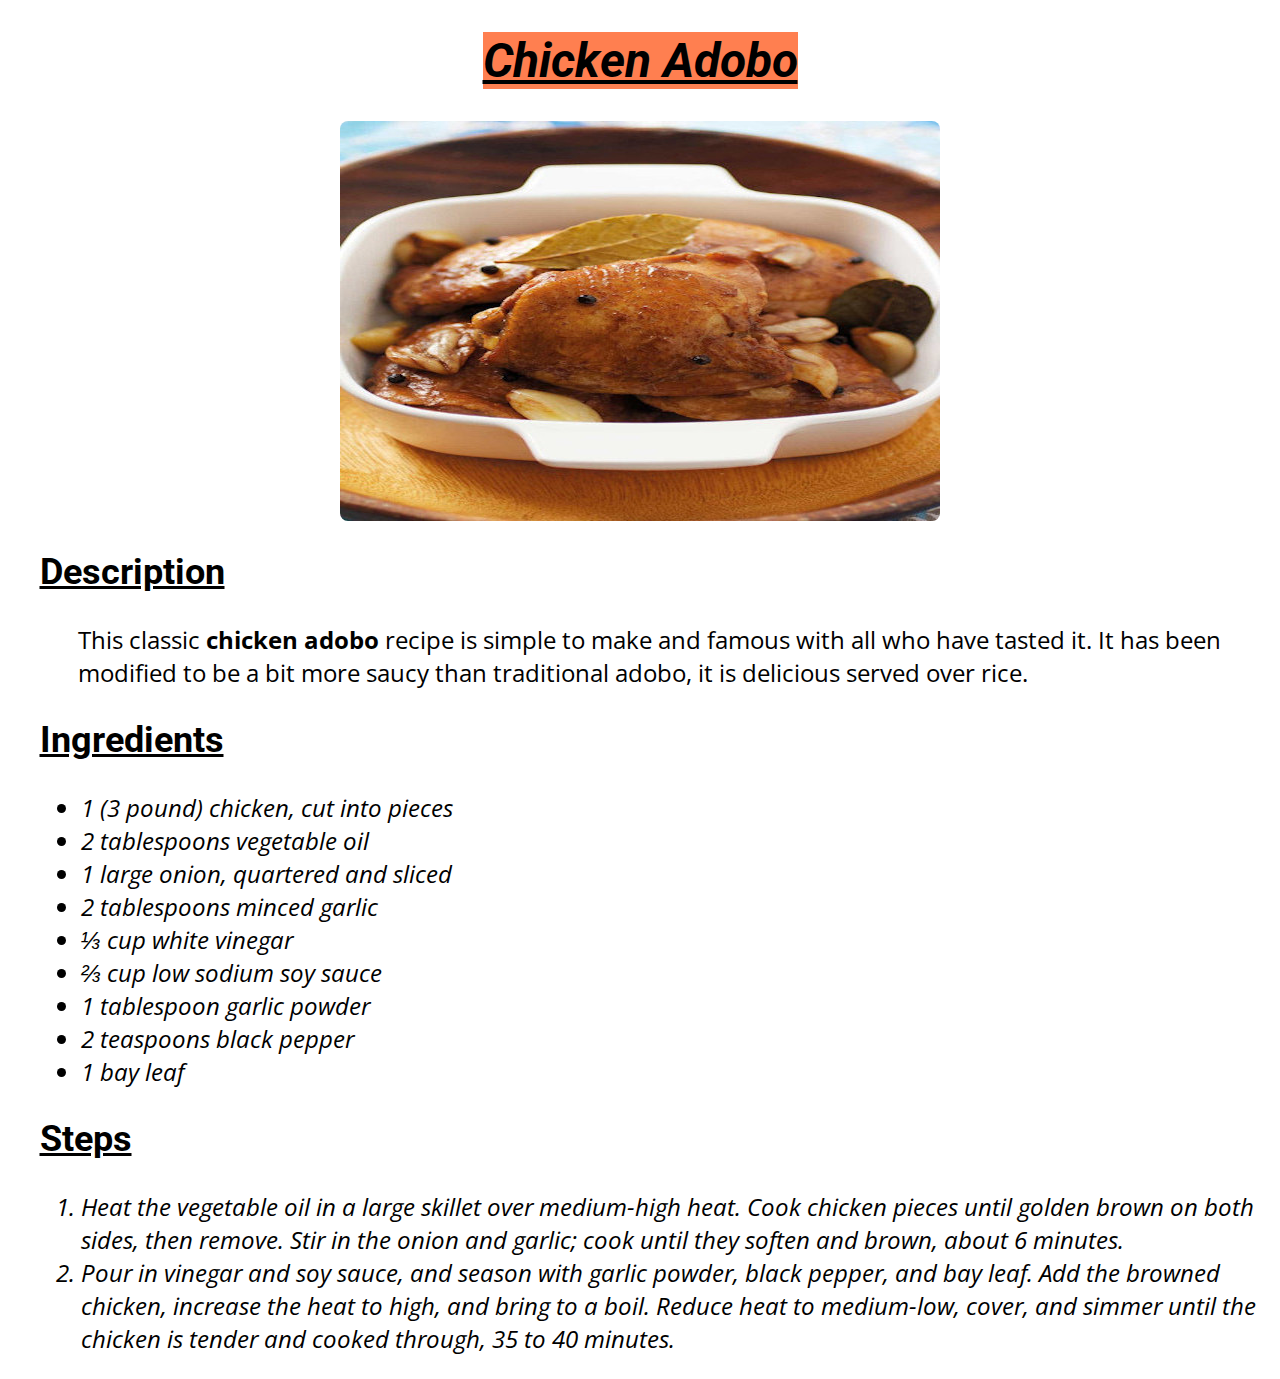
<file: recipes/chickenadobo/chickenadobo.html>
<!DOCTYPE html>
<html lang="en">
<head>
    <meta charset="UTF-8">
    <meta http-equiv="X-UA-Compatible" content="IE=edge">
    <meta name="viewport" content="width=device-width, initial-scale=1.0">
    <title>Document</title>
    <link rel="stylesheet" href="style.css">
    <link rel="stylesheet" href="https://fonts.googleapis.com/css2?family=Open+Sans&family=Roboto&display=swap">
    <style>
        body {
            font-family: 'Open Sans''Roboto';
        }
    </style>
</head>
<body>
    <h1><span>Chicken Adobo</span></h1>
    <img src="chicken-adobo.jpg" alt="Chicken Adobo">
    <h2>Description</h2>
        <p>This classic <strong>chicken adobo</strong> recipe is simple to make and famous with all who have tasted it. It has been modified to be a bit more saucy than traditional adobo, it is delicious served over rice.</p>  
    <h2>Ingredients</h2>
        <ul>
            <li>1 (3 pound) chicken, cut into pieces</li>
            <li>2 tablespoons vegetable oil</li>
            <li>1 large onion, quartered and sliced</li>
            <li>2 tablespoons minced garlic</li>
             <li>⅓ cup white vinegar</li>
            <li>⅔ cup low sodium soy sauce</li>
            <li>1 tablespoon garlic powder</li>
            <li>2 teaspoons black pepper</li>
            <li>1 bay leaf</li>
      </ul>
    <h2>Steps</h2>
        <ol>
            <li>Heat the vegetable oil in a large skillet over medium-high heat. Cook chicken pieces until golden brown on both sides, then remove. Stir in the onion and garlic; cook until they soften and brown, about 6 minutes.</li>
             <li>Pour in vinegar and soy sauce, and season with garlic powder, black pepper, and bay leaf. Add the browned chicken, increase the heat to high, and bring to a boil. Reduce heat to medium-low, cover, and simmer until the chicken is tender and cooked through, 35 to 40 minutes.</li>
        </ol>
</body>
</html>
</file>
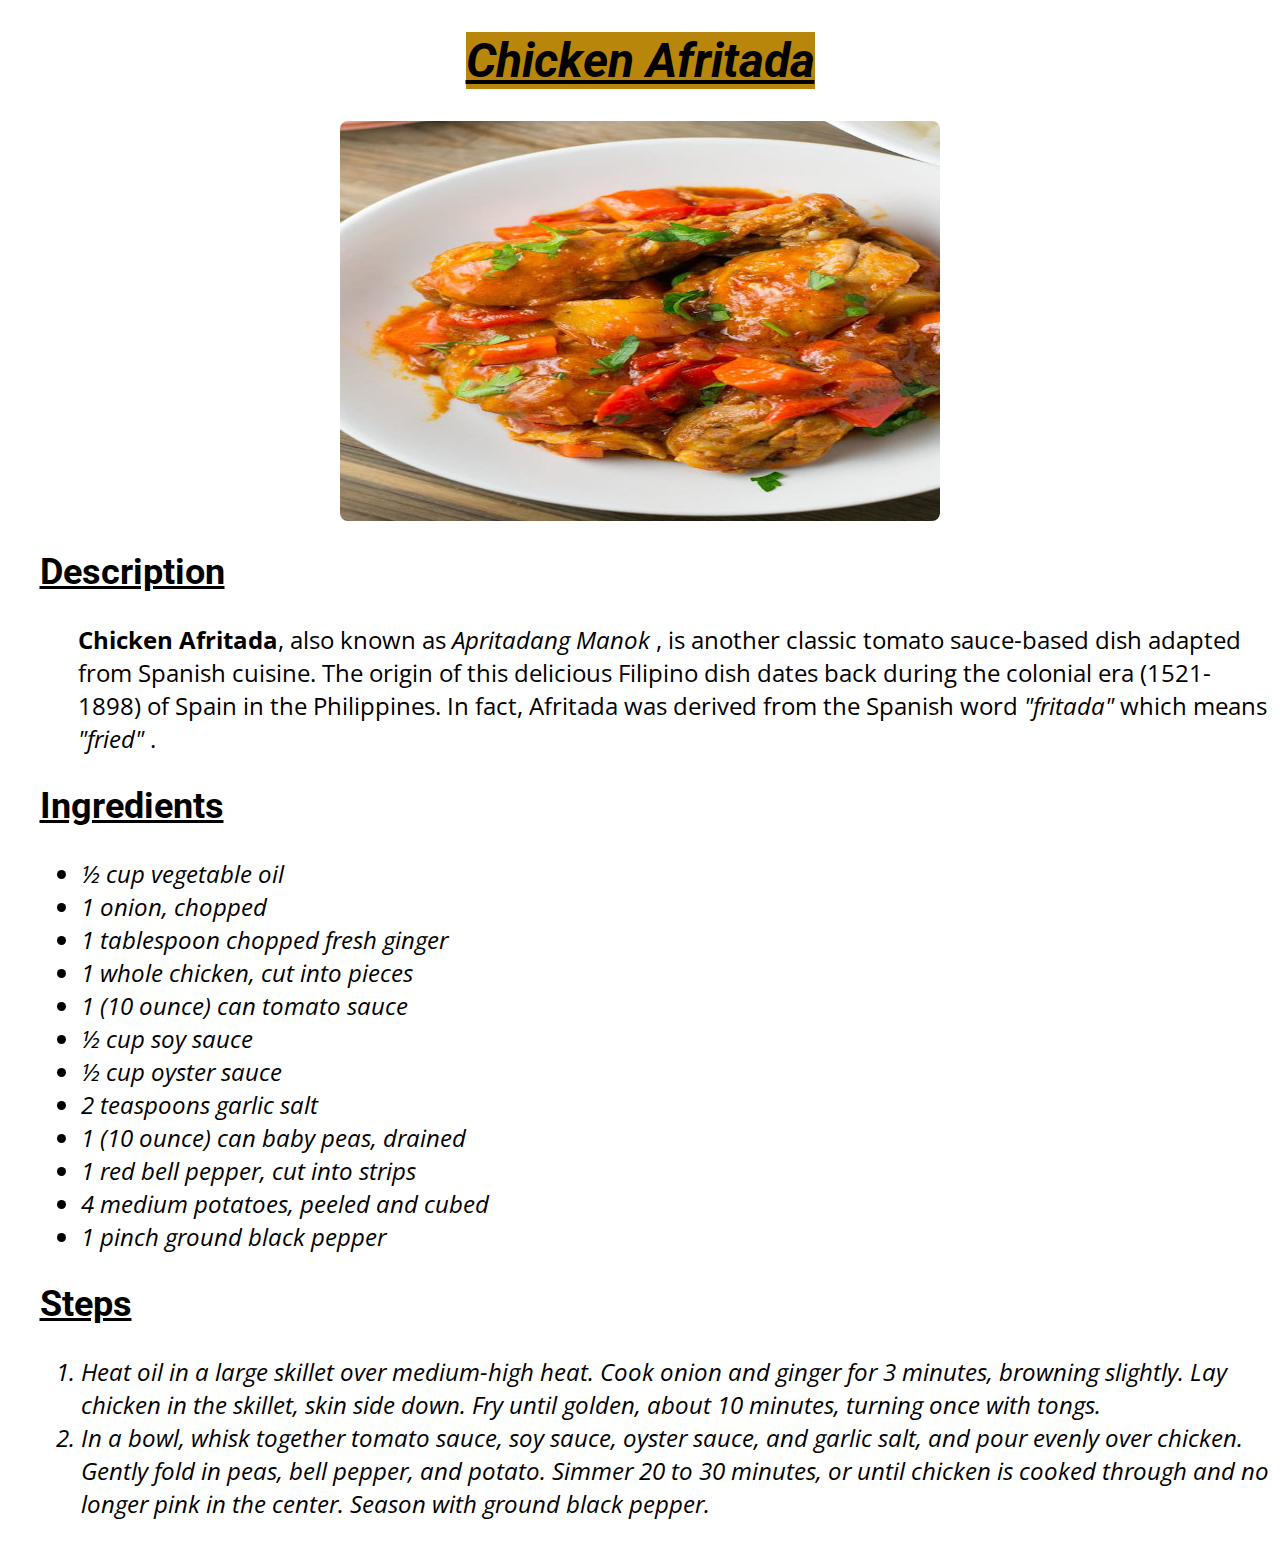
<file: recipes/chickenafritada/chickenafritada.html>
<!DOCTYPE html>
<html lang="en">
<head>
    <meta charset="UTF-8">
    <meta http-equiv="X-UA-Compatible" content="IE=edge">
    <meta name="viewport" content="width=device-width, initial-scale=1.0">
    <title>Document</title>
    <link rel="stylesheet" href="style.css">
    <link rel="stylesheet" href="https://fonts.googleapis.com/css2?family=Open+Sans&family=Roboto&display=swap">
    <style>
        body {
            font-family: 'Open Sans''Roboto';
        }
    </style>
</head>
<body>
    <h1><span>Chicken Afritada</span></h1>
    <img src="chicken-afritada.jpg" alt="Chicken Afritada">
    <h2>Description</h2>
        <p><strong>Chicken Afritada</strong>, also known as <em>Apritadang Manok</em> , is another classic tomato sauce-based dish adapted from Spanish cuisine. The origin of this delicious Filipino dish dates back during the colonial era (1521-1898) of Spain in the Philippines. In fact, Afritada was derived from the Spanish word <em>"fritada"</em> which means <em>"fried"</em> .</p>
    <h2>Ingredients</h2>
        <ul>
            <li>½ cup vegetable oil</li>
            <li>1 onion, chopped</li>
            <li>1 tablespoon chopped fresh ginger</li>
            <li>1 whole chicken, cut into pieces</li>
            <li>1 (10 ounce) can tomato sauce</li>
            <li>½ cup soy sauce</li>
            <li>½ cup oyster sauce</li>
            <li>2 teaspoons garlic salt</li>
            <li>1 (10 ounce) can baby peas, drained</li>
            <li>1 red bell pepper, cut into strips</li>
            <li>4 medium potatoes, peeled and cubed</li>
            <li>1 pinch ground black pepper</li>
        </ul>
    <h2>Steps</h2>
        <ol>
            <li>Heat oil in a large skillet over medium-high heat. Cook onion and ginger for 3 minutes, browning slightly. Lay chicken in the skillet, skin side down. Fry until golden, about 10 minutes, turning once with tongs.</li>
            <li>In a bowl, whisk together tomato sauce, soy sauce, oyster sauce, and garlic salt, and pour evenly over chicken. Gently fold in peas, bell pepper, and potato. Simmer 20 to 30 minutes, or until chicken is cooked through and no longer pink in the center. Season with ground black pepper.</li>
        </ol>
    
</body>
</html>
</file>
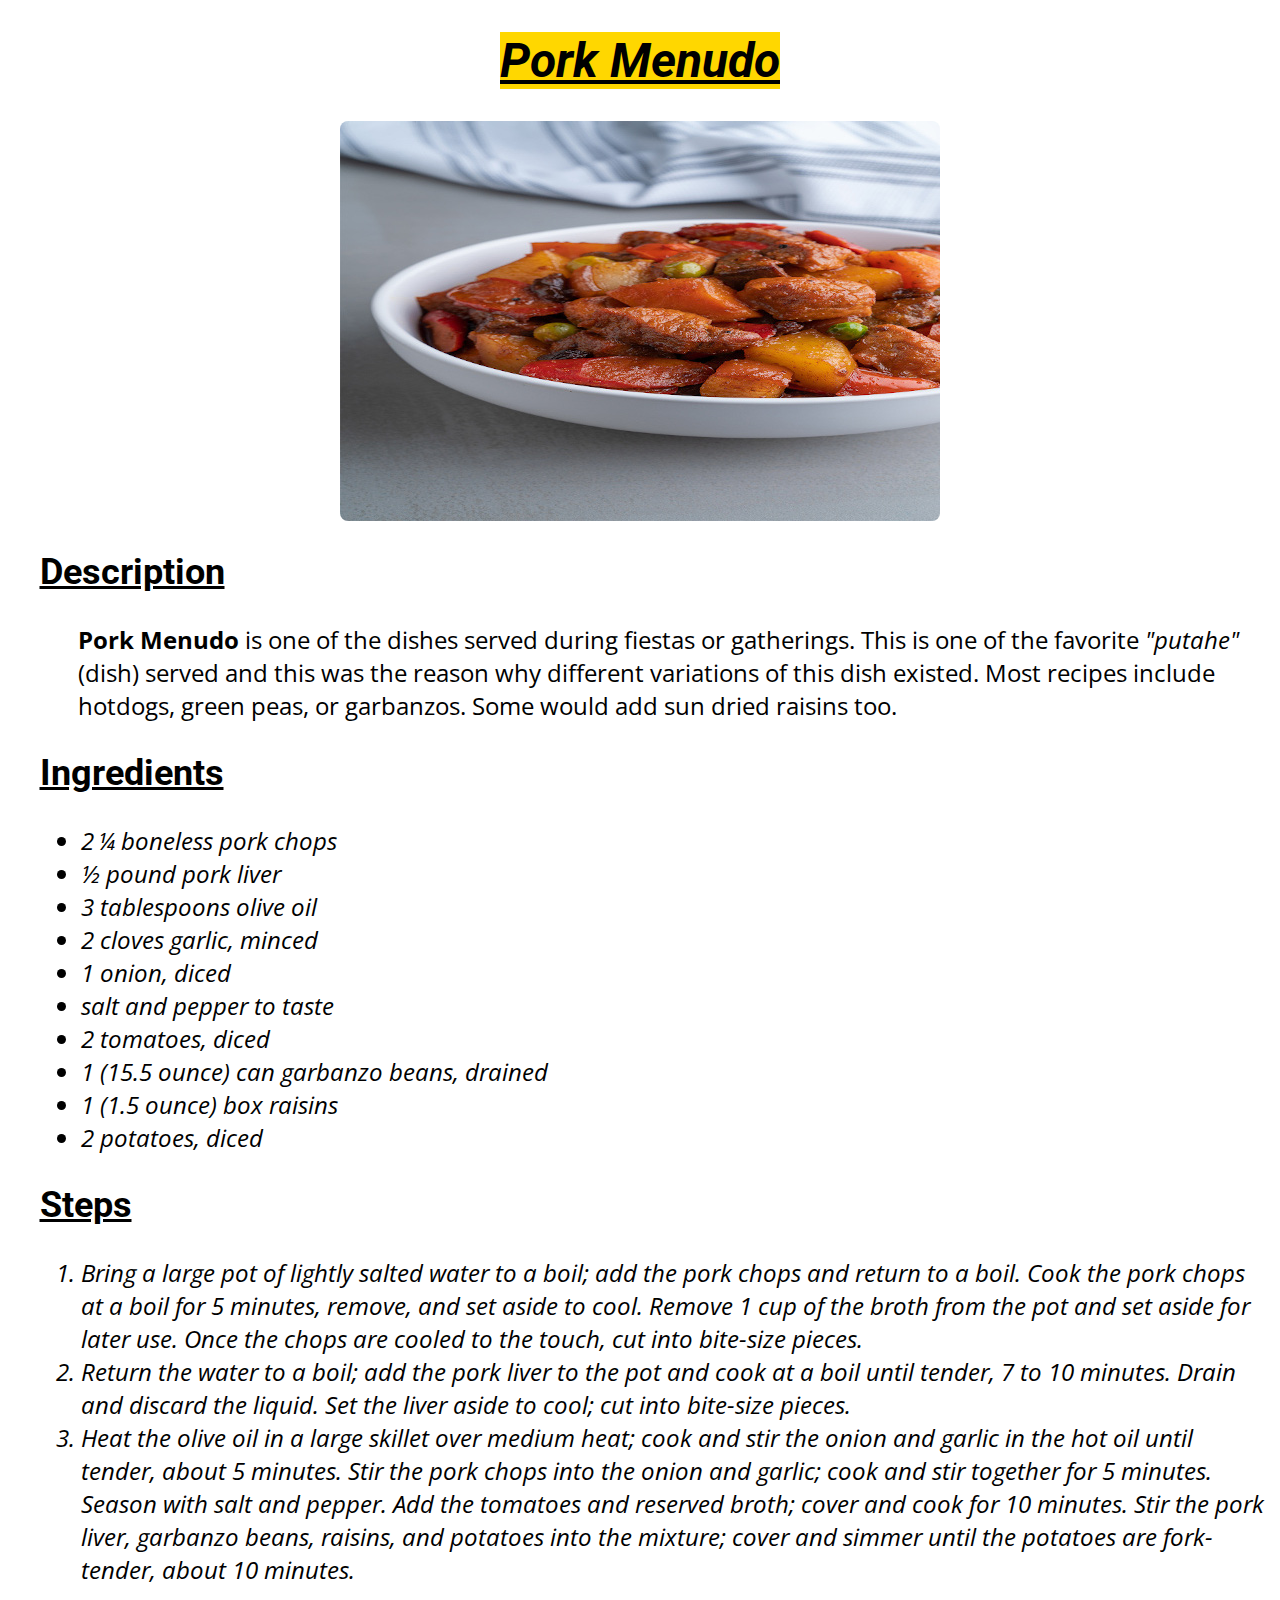
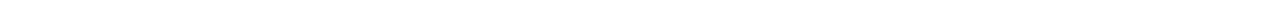
<file: recipes/porkmenudo/porkmenudo.html>
<!DOCTYPE html>
<html lang="en">
<head>
    <meta charset="UTF-8">
    <meta http-equiv="X-UA-Compatible" content="IE=edge">
    <meta name="viewport" content="width=device-width, initial-scale=1.0">
    <title>Document</title>
    <link rel="stylesheet" href="style.css">
    <link rel="stylesheet" href="https://fonts.googleapis.com/css2?family=Open+Sans&family=Roboto&display=swap">
    <style>
        body {
            font-family: 'Open Sans''Roboto';
        }
    </style>
</head>
<body>
    <h1><span>Pork Menudo</span></h1>
    <img src="pork-menudo.jpg" alt="Pork Menudo">
    <h2>Description</h2>
        <p><strong>Pork Menudo</strong> is one of the dishes served during fiestas or gatherings. This is one of the favorite <em>"putahe"</em> (dish) served and this was the reason why different variations of this dish existed. Most recipes include hotdogs, green peas, or garbanzos. Some would add sun dried raisins too.</p>
    <h2>Ingredients</h2>
        <ul>
            <li>2 ¼ boneless pork chops</li>
            <li>½ pound pork liver</li>
            <li>3 tablespoons olive oil</li>
            <li>2 cloves garlic, minced</li>
            <li>1 onion, diced</li>
            <li>salt and pepper to taste</li>
            <li>2 tomatoes, diced</li>
            <li>1 (15.5 ounce) can garbanzo beans, drained</li>
            <li>1 (1.5 ounce) box raisins</li>
            <li>2 potatoes, diced</li>
        </ul>
    <h2>Steps</h2>
        <ol>
            <li>Bring a large pot of lightly salted water to a boil; add the pork chops and return to a boil. Cook the pork chops at a boil for 5 minutes, remove, and set aside to cool. Remove 1 cup of the broth from the pot and set aside for later use. Once the chops are cooled to the touch, cut into bite-size pieces.</li>
            <li>Return the water to a boil; add the pork liver to the pot and cook at a boil until tender, 7 to 10 minutes. Drain and discard the liquid. Set the liver aside to cool; cut into bite-size pieces.</li>
            <li>Heat the olive oil in a large skillet over medium heat; cook and stir the onion and garlic in the hot oil until tender, about 5 minutes. Stir the pork chops into the onion and garlic; cook and stir together for 5 minutes. Season with salt and pepper. Add the tomatoes and reserved broth; cover and cook for 10 minutes. Stir the pork liver, garbanzo beans, raisins, and potatoes into the mixture; cover and simmer until the potatoes are fork-tender, about 10 minutes.</li>
        </ol>
</body>
</html>
</file>
<file: recipes/chickenadobo/style.css>
h1 {
    text-align: center;
    font-style: oblique;
    text-decoration: underline;
    font-family: 'Roboto', sans-serif;
    font-size: 48px;
}

h1 span {
    background-color: coral;
}

img {
    border-radius: 8px;
    max-width: 100%;
    height: auto;
     display: block;
    margin-left: auto;
    margin-right: auto;
}

h2 {
    margin-left: 1.5ch;
    margin-right: 1.5ch;
    font-family: 'Roboto', sans-serif;
    font-size: 36px;
    text-decoration: underline;
}

p,ul,ol {
    font-family: 'Open Sans', sans-serif;
    font-size: 24px;
}

p {
    margin-left: 5ch;
}

ul,ol {
    font-style: italic;
    margin-left: 2.5ch;
}
</file>
<file: recipes/chickenafritada/style.css>
h1 {
    text-align: center;
    font-style: oblique;
    text-decoration: underline;
    font-family: 'Roboto', sans-serif;
    font-size: 48px;
}

h1 span {
    background-color: darkgoldenrod;
}

img {
    border-radius: 8px;
    max-width: 100%;
    height: auto;
     display: block;
    margin-left: auto;
    margin-right: auto;
}

h2 {
    margin-left: 1.5ch;
    margin-right: 1.5ch;
    font-family: 'Roboto', sans-serif;
    font-size: 36px;
    text-decoration: underline;
}

p,ul,ol {
    font-family: 'Open Sans', sans-serif;
    font-size: 24px;
}

p {
    margin-left: 5ch;
}

ul,ol {
    font-style: italic;
    margin-left: 2.5ch;
}
</file>
<file: recipes/porkmenudo/style.css>
h1 {
    text-align: center;
    font-style: oblique;
    text-decoration: underline;
    font-family: 'Roboto', sans-serif;
    font-size: 48px;
}

h1 span {
    background-color: gold;
}

img {
    border-radius: 8px;
    max-width: 100%;
    height: auto;
     display: block;
    margin-left: auto;
    margin-right: auto;
}

h2 {
    margin-left: 1.5ch;
    margin-right: 1.5ch;
    font-family: 'Roboto', sans-serif;
    font-size: 36px;
    text-decoration: underline;
}

p,ul,ol {
    font-family: 'Open Sans', sans-serif;
    font-size: 24px;
}

p {
    margin-left: 5ch;
}

ul,ol {
    font-style: italic;
    margin-left: 2.5ch;
}
</file>
